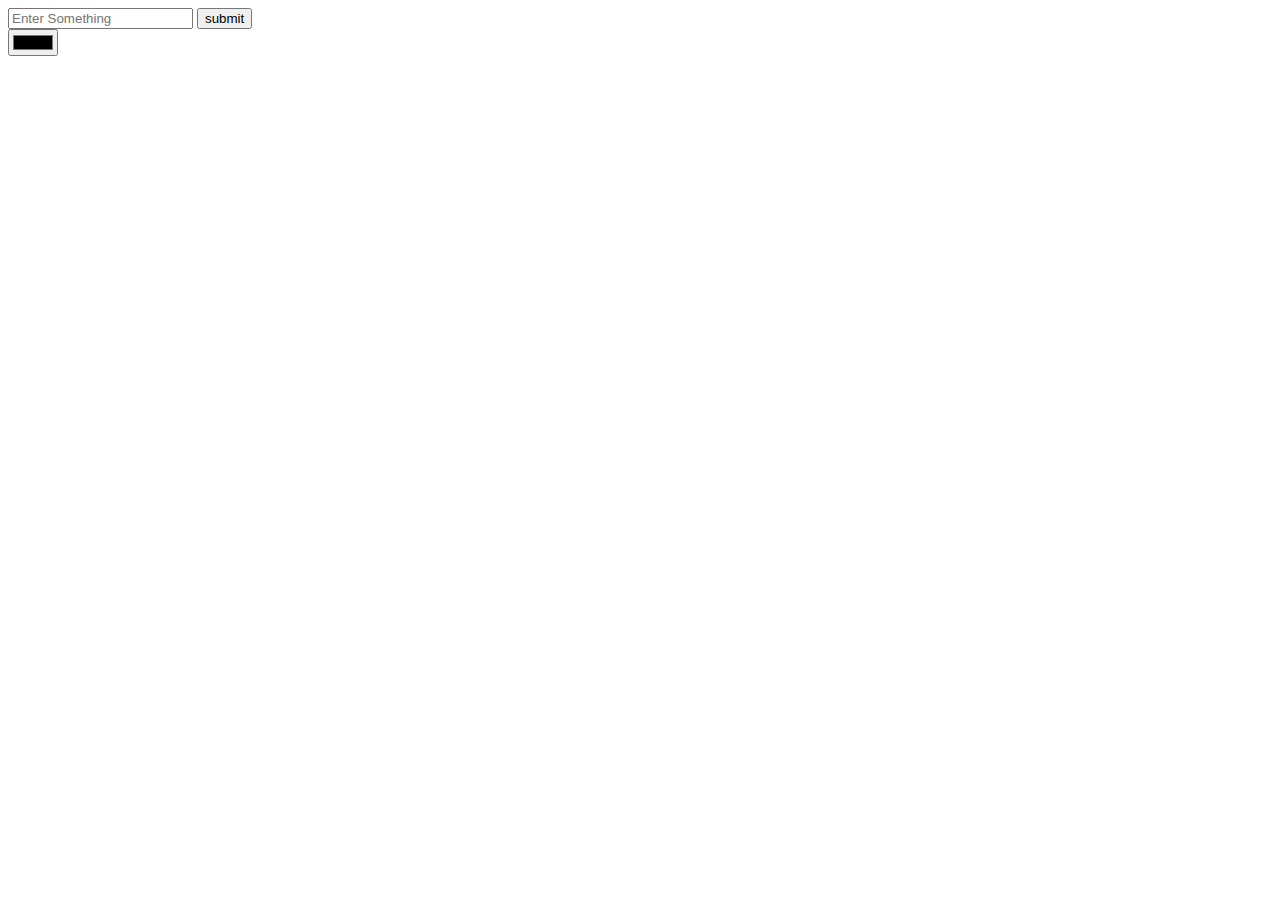
<file: dice/form_event/index.html>
<!DOCTYPE html>
<html lang="en">
<head>
    <meta charset="UTF-8">
    <meta name="viewport" content="width=device-width, initial-scale=1.0">
    <title>Document</title>
</head>
 
    <body id ="body">

  <form id="f1" action="" method="">
    <input id="i1" type="text" placeholder="Enter Something" name="something">

    <button types = "submit">submit</button>
  </form>

  <input type="color" name="" id="c1">

  
  <script src="./script.js"></script>
  
   </body>
</html>
</file>
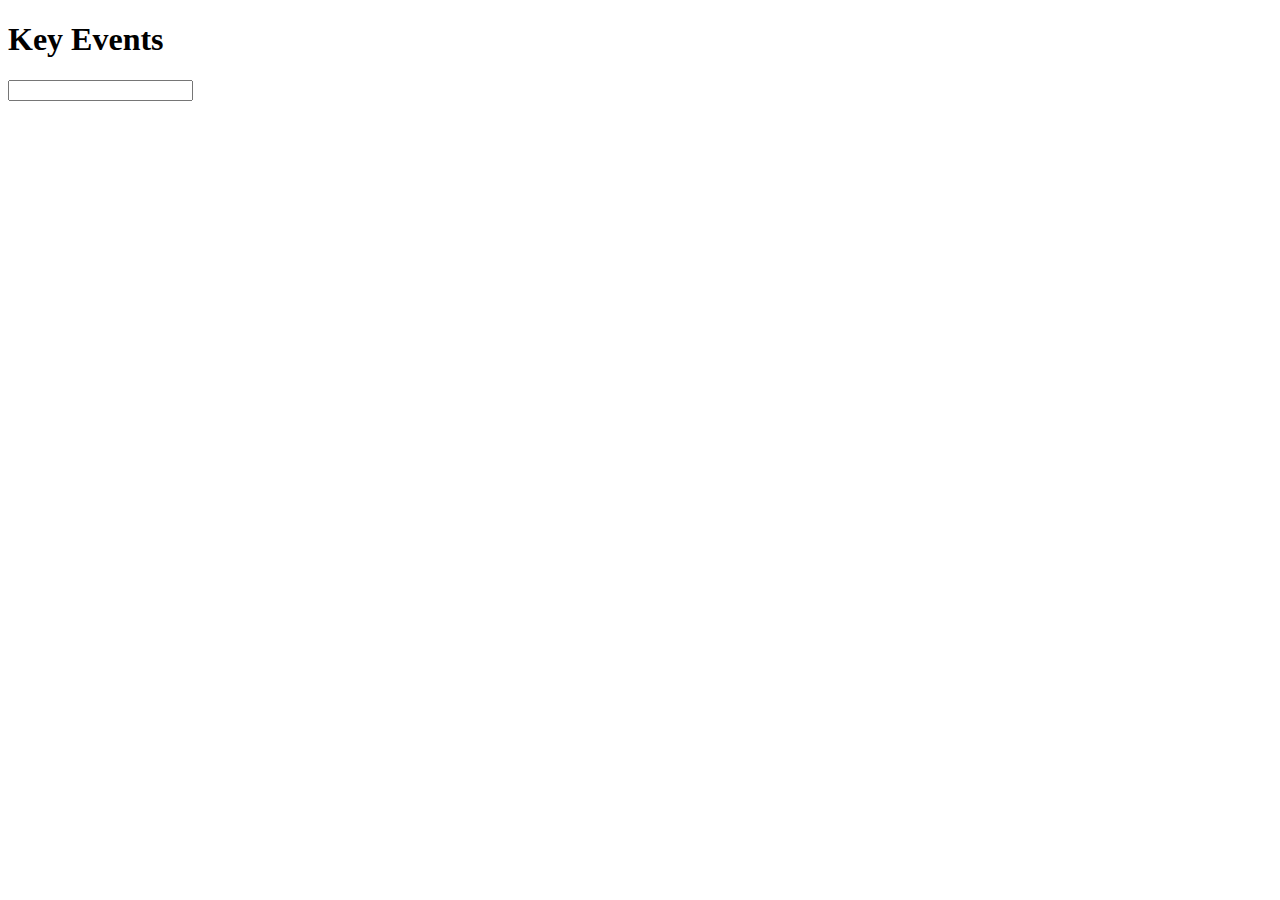
<file: dice/form_event/key events/index.html>
<!DOCTYPE html>
<html lang="en">
<head>
    <meta charset="UTF-8">
    <meta name="viewport" content="width=device-width, initial-scale=1.0">
    <title>Document</title>
  </head>
<body>
    
    <h1>Key Events</h1>

    <input type="password" name="" id="p1">

    <script src="./script.js"></script>

   </body>

</html>
</file>
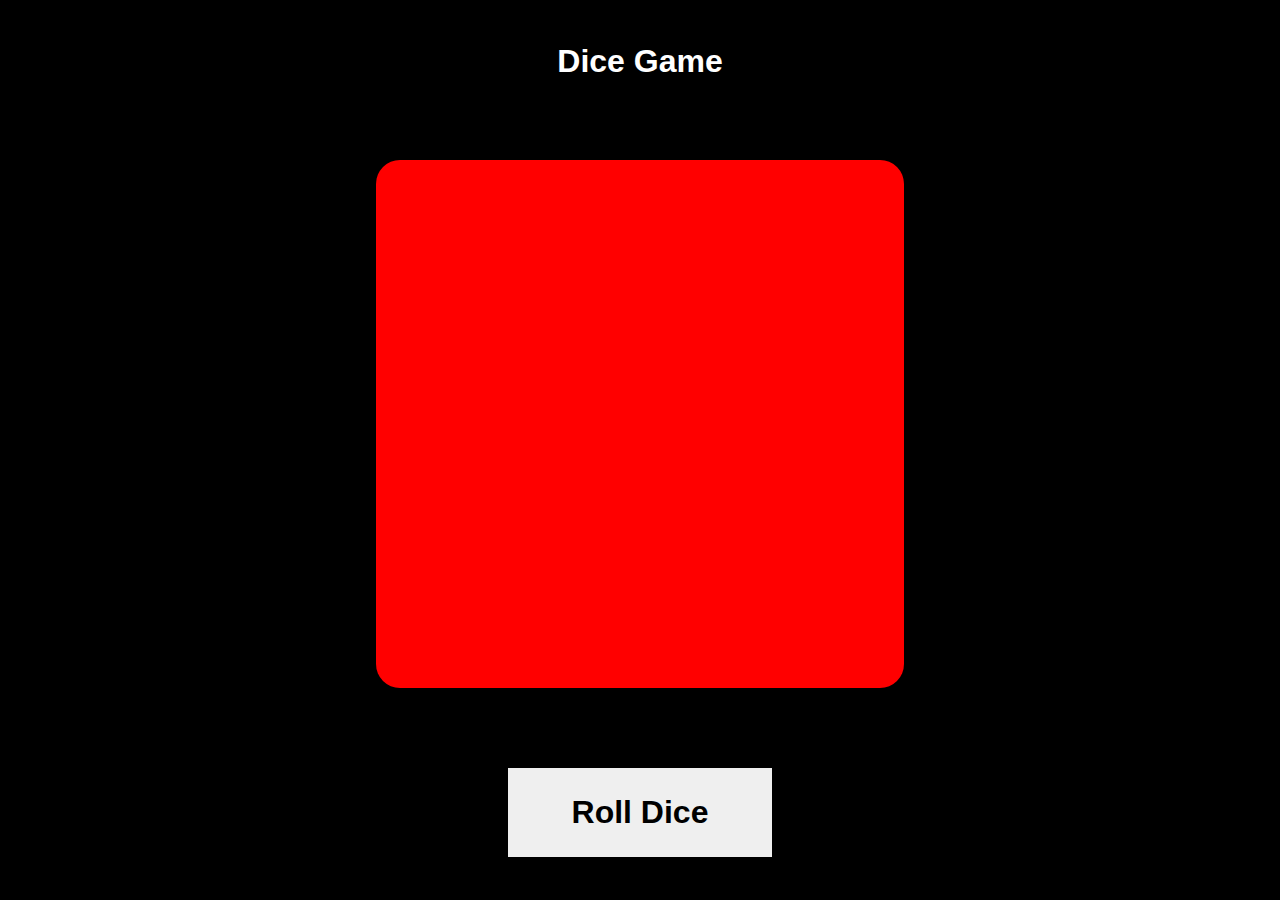
<file: dice/dice.html>
<!DOCTYPE html>
<html lang="en">
<head>
    <meta charset="UTF-8">
    <meta name="viewport" content="width=device-width, initial-scale=1.0">

    <title>Dice Game</title>

    <link rel="stylesheet" href="dice.css">
    <link rel="stylesheet" href="">


</head>
<body>
    
    <h1>Dice Game</h1>

   <div id="dice" class="dice">
    <div class="circle"></div>
    <div class="circle"></div>
    <div class="circle"></div>
    <div class="circle"></div>
    <div class="circle"></div>
    <div class="circle"></div>
   </div>

  <button id="roll-dice" class="roll">Roll Dice <i class="fa-solid fa-dice"></i> </button>

<script src="./dice.js"></script>

     </body>
</html>
</file>
<file: dice/dice.css>
*{
    padding: 0;
    margin: 0;
    font-family: sans-serif;

}

body {
    background-color: black;
    color: white;
    display: flex;
    flex-direction: column;
    justify-content: center;
    align-items: center;
    width: 100%;
    height: 100vh;
    gap: 5rem;
}

.dice {
    width: 400px;
    height: 400px;
    padding: 5%;
    background-color: red;
    border-radius: 24px;
  /*  display: grid;
    grid-template-columns: repeat(2, 120px);
    grid-template-rows: repeat(3,120px); */
    display: flex;
    flex-wrap: wrap;
    gap: 1.5rem;
    justify-content: center;
    align-items: center;
}

.circle {
    border: none;
    border-radius: 100%;
    width: 120px;
    height: 120px;
}

.roll {
    /* background:none; */
    border: none;
    outline: none;
    padding: 2% 5%;
    font-weight: bolder;
    font-size: 2rem;
    position: relative;
    z-index: 1;
    cursor: pointer;
}

.roll::before {
    content: "";
    position: absolute;
    z-index: -1;
    left: 0;
    top: 0;
    background-color: red;
    width: 0;
    height: 100%;
    transition: all ease 0.5s;
}

.roll:hover::before {
    width: 100%;
}

.roll:hover {
    color: white !important;
}

@keyframes rollDice {
    0%{
        transform: rotateX(0deg) rotateY(0deg);
    }
    50%{
        transform: rotateX(360deg) rotateY(360deg);
    }
    100%{
        transform: rotateX(0deg) rotateY(0deg);
    }
}
</file>
